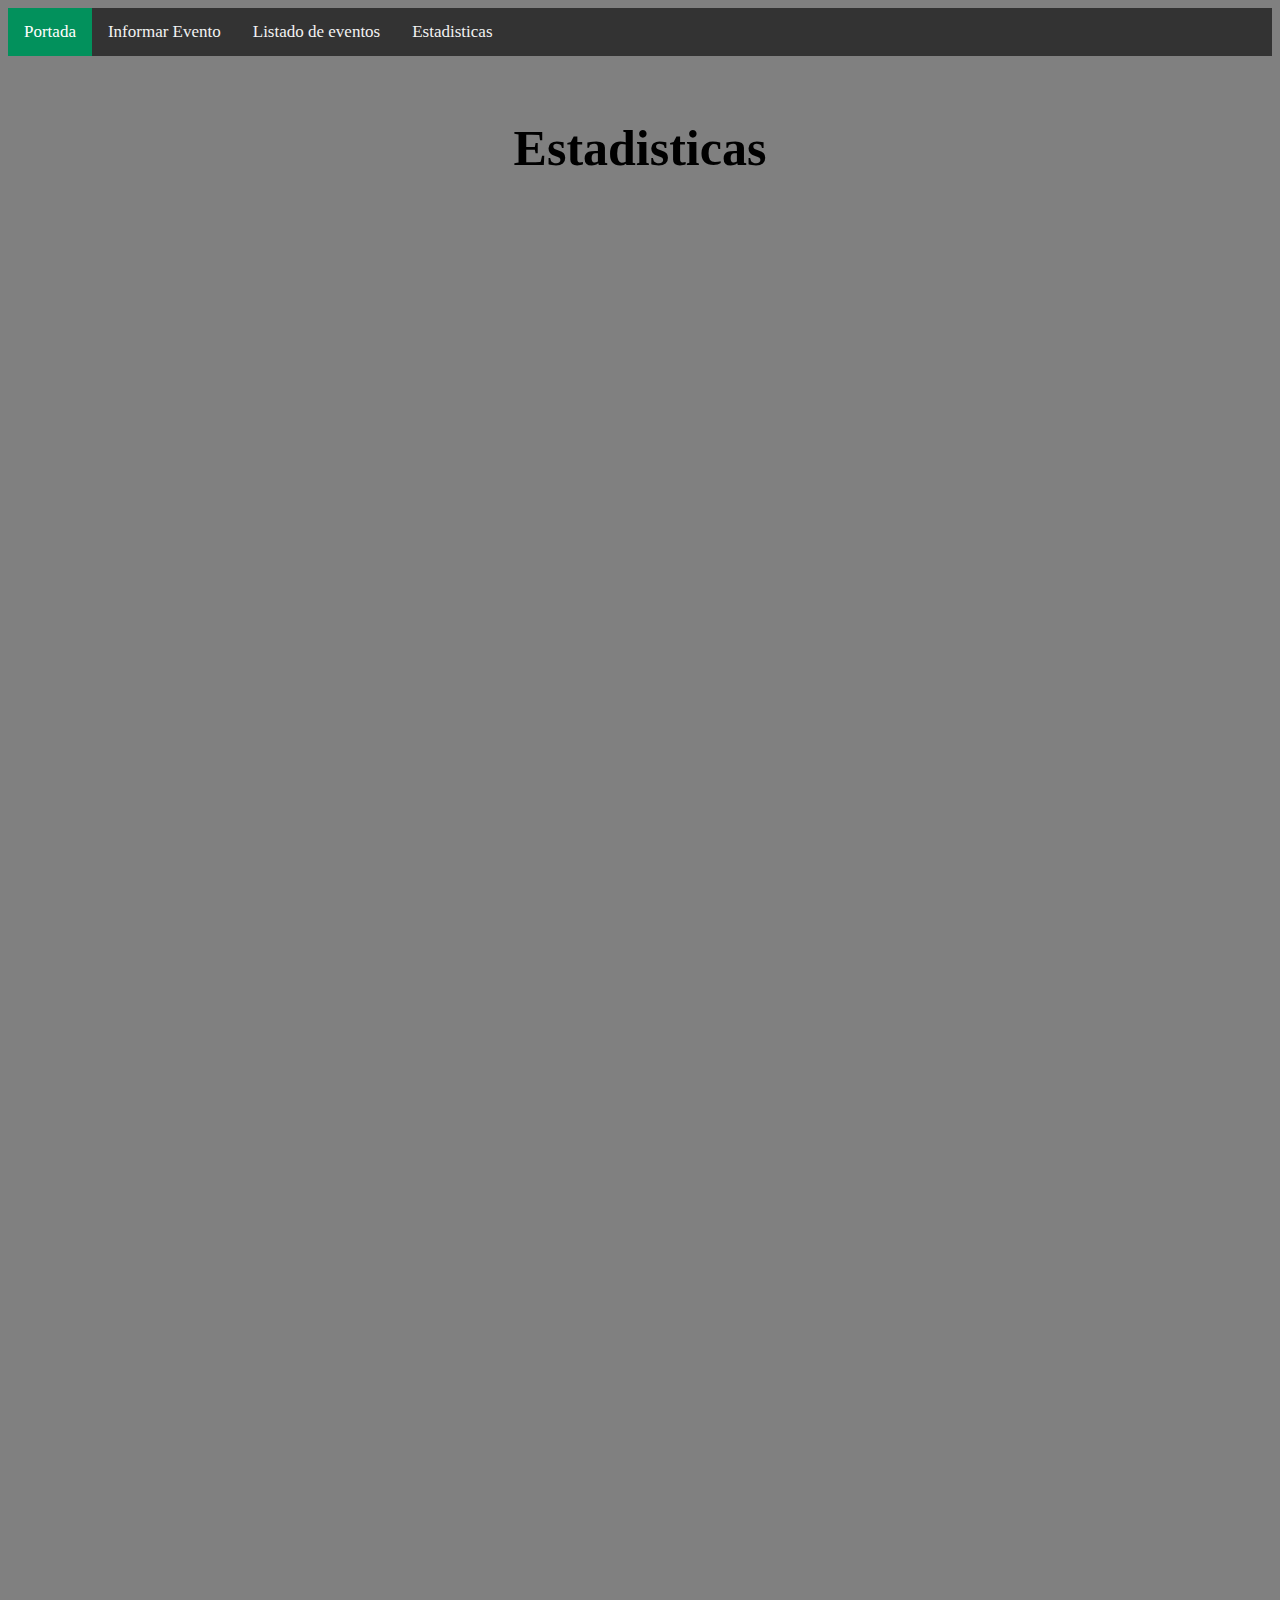
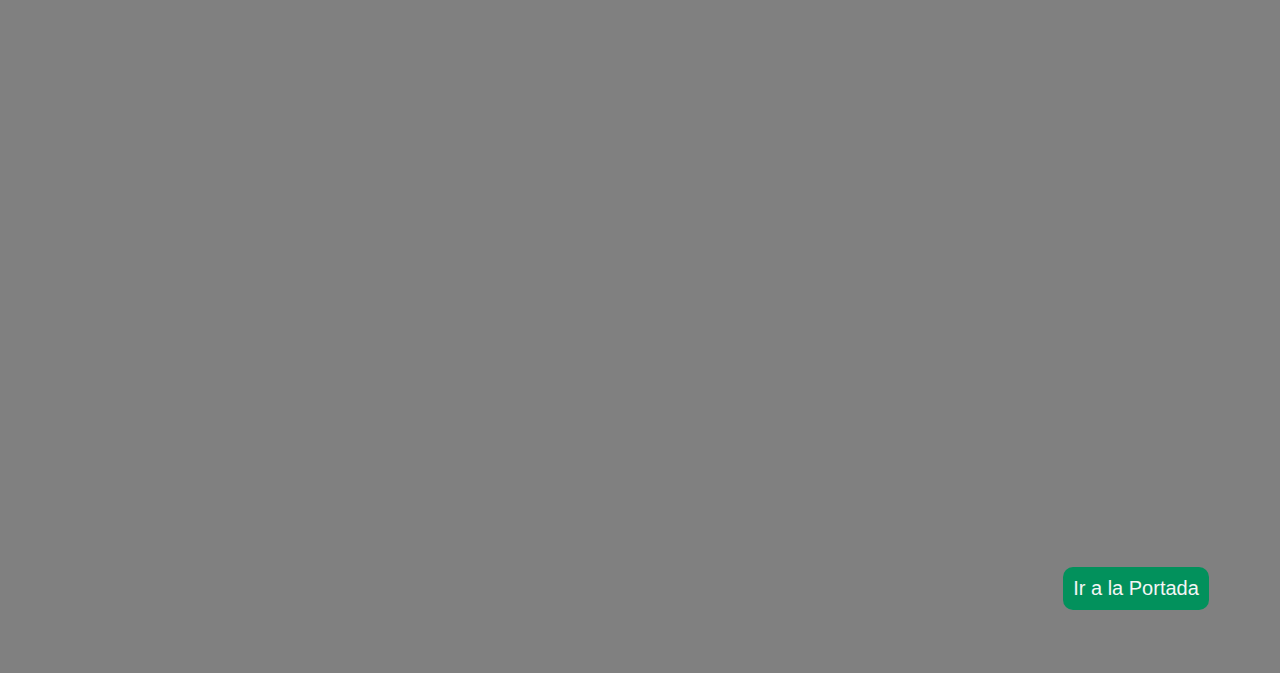
<file: static/html/estadisticas.html>
<!DOCTYPE html>
<html lang="en">

<head>
    <title>Estadisticas</title>
    <meta charset="UTF-8">
    <meta name="viewport" content="width=device-width, initial-scale=1">
    <link href="/static/css/menu.css" rel="stylesheet">
    <link href="https://cdn.jsdelivr.net/npm/bootstrap@5.1.1/dist/css/bootstrap.min.css" rel="stylesheet"
        integrity="sha384-F3w7mX95PdgyTmZZMECAngseQB83DfGTowi0iMjiWaeVhAn4FJkqJByhZMI3AhiU" crossorigin="anonymous">
    <link href="/static/css/estadisticas.css" rel="stylesheet">

    <script src="https://cdn.jsdelivr.net/npm/bootstrap@5.1.1/dist/js/bootstrap.bundle.min.js"
        integrity="sha384-/bQdsTh/da6pkI1MST/rWKFNjaCP5gBSY4sEBT38Q/9RBh9AH40zEOg7Hlq2THRZ"
        crossorigin="anonymous"></script>
    <script src="https://cdn.plot.ly/plotly-2.4.2.min.js"></script>
    <script src="/static/js/estadisticas.js"></script>
    <script src="/static/js/menu.js"></script>
</head>

<body onload="loadnav();">
    <div class="topnav" id="menu">
    </div>

    <div class="titulo negrita">Estadisticas</div>
    <div id="lineplot" class="plot-div"></div>

    <div id="pieplot" class="plot-div"></div>

    <div id="barplot" class="plot-div"></div>

    <button type="button" onclick="location.assign('/cgi-bin/portada.py');">Ir a la Portada</button>

    <script>

        function requestLine(){
            var xmlhttp = new XMLHttpRequest();
            xmlhttp.onreadystatechange = function () {
                if (this.readyState == 4 && this.status == 200) {
                    var line = xmlhttp.responseText;
                    let line_div = document.getElementById('lineplot');
                    let line_layout = create_layout('N° de eventos por día', 'Fecha', 'Número de eventos');
                    Plotly.newPlot(line_div, JSON.parse(line), line_layout);
                }
            }
            xmlhttp.open("GET", "/cgi-bin/linea.py", true);
            xmlhttp.send();
        }
        function requestPie() {
            var xmlhttp = new XMLHttpRequest();
            xmlhttp.onreadystatechange = function () {
                if (this.readyState == 4 && this.status == 200) {
                    var pie = xmlhttp.responseText;
                    let pie_div = document.getElementById("pieplot");
                    Plotly.newPlot(pie_div, JSON.parse(pie), create_layout('Porcentaje de eventos por tipo', '', ''));
                }
            }
            xmlhttp.open("GET", "/cgi-bin/torta.py", true);
            xmlhttp.send();
        }
        function requestBar(){
            var xmlhttp = new XMLHttpRequest();
            xmlhttp.onreadystatechange = function () {
                if (this.readyState == 4 && this.status == 200) {
                    var bar = xmlhttp.responseText;
                    let bar_div = document.getElementById('barplot');
                    let layout = create_layout('N° de eventos según mes y hora del día', 'Mes', 'Cantidad')
                    Plotly.newPlot(bar_div, JSON.parse(bar), layout);
                }
            }
            xmlhttp.open("GET", "/cgi-bin/barra.py", true);
            xmlhttp.send();
        }

        requestLine();
        requestPie();
        requestBar();
        

    </script>
</body>

</html>
</file>
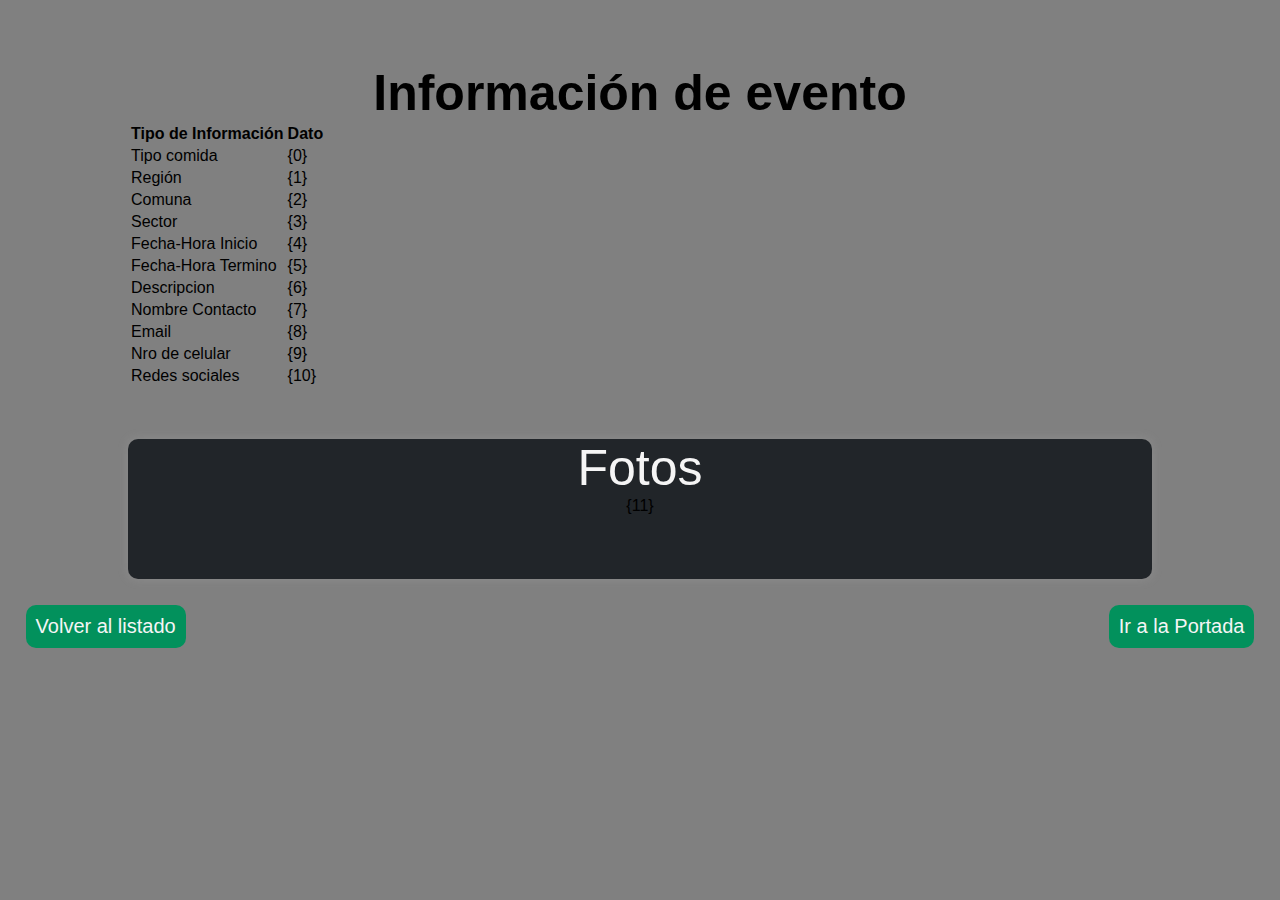
<file: static/html/info_evento.html>
<!DOCTYPE html>

<html lang="en">

<head>
    <title>Listado de Eventos</title>
    <meta charset="UTF-8">
    <base href= "../">
    <link href="https://cdn.jsdelivr.net/npm/bootstrap@5.1.1/dist/css/bootstrap.min.css" rel="stylesheet"
        integrity="sha384-F3w7mX95PdgyTmZZMECAngseQB83DfGTowi0iMjiWaeVhAn4FJkqJByhZMI3AhiU" crossorigin="anonymous">
    <link rel="stylesheet" href="/static/css/menu.css">
    <link rel="stylesheet" href="/static/css/listado_eventos.css">

    <script src="https://cdn.jsdelivr.net/npm/bootstrap@5.1.1/dist/js/bootstrap.bundle.min.js"
        integrity="sha384-/bQdsTh/da6pkI1MST/rWKFNjaCP5gBSY4sEBT38Q/9RBh9AH40zEOg7Hlq2THRZ"
        crossorigin="anonymous"></script>
    <script src="/static/js/menu.js"></script>

</head>

<body onload="myInit();">
    <div class="topnav" id="menu">
    </div>

    <div id="info">
        <div class=" titulo negrita">Información de evento</div>
        <div class="table-div">
            <table id="info-table" class="table table-dark table-hover">
                <thead>
                    <tr>
                        <th scope="col">Tipo de Información</th>
                        <th scope="col">Dato</th>
                    </tr>
                </thead>
                <tbody>
                    <tr>
                        <td>Tipo comida</td>
                        <td id="info-tipo">{0}</td>
                    </tr>
                    <tr>
                        <td>Región</td>
                        <td id="info-region">{1}</td>
                    </tr>
                    <tr>
                        <td>Comuna</td>
                        <td id="info-comuna">{2}</td>
                    </tr>
                    <tr>
                        <td>Sector</td>
                        <td id="info-sector">{3}</td>
                    </tr>
                    <tr>
                        <td>Fecha-Hora Inicio</td>
                        <td id="info-inicio">{4}</td>
                    </tr>
                    <tr>
                        <td>Fecha-Hora Termino</td>
                        <td id="info-termino">{5}</td>
                    </tr>

                    <tr>
                        <td>Descripcion</td>
                        <td id="info-descripcion">{6}</td>
                    </tr>
                    <tr>
                        <td>Nombre Contacto</td>
                        <td id="info-contacto">{7}</td>
                    </tr>
                    <tr>
                        <td>Email</td>
                        <td id="info-email">{8}</td>
                    </tr>
                    <tr>
                        <td>Nro de celular</td>
                        <td id="info-nro">{9}</td>
                    </tr>
                    <tr>
                        <td>Redes sociales </td>
                        <td id="info-redes">{10}</td>
                    </tr>

                </tbody>
            </table>
            
        </div>
        <div class="main">
            <div id="titulo-fotos" class="titulo">Fotos</div>
            <div id="info-imagenes" class="container">
                {11}
            </div>
        </div>
        <div class="info-botones">
            <button type="button" onclick="location.assign('/cgi-bin/listado_evento.py');">Volver al listado </button>
            <button type="button" onclick="location.assign('/cgi-bin/portada.py');">Ir a la Portada</button>
        </div>
        
    </div>
    <!-- The Modal -->
    <div id="myModal" class="modal">

        <!-- The Close Button -->
        <span class="close">&times;</span>

        <!-- Modal Content (The Image) -->
        <img src="/sample_images/image-not-found.png" alt="" class="modal-content" id="img01">

    </div>

    <script>
        {12}
    </script>
</body>

</html>
</file>
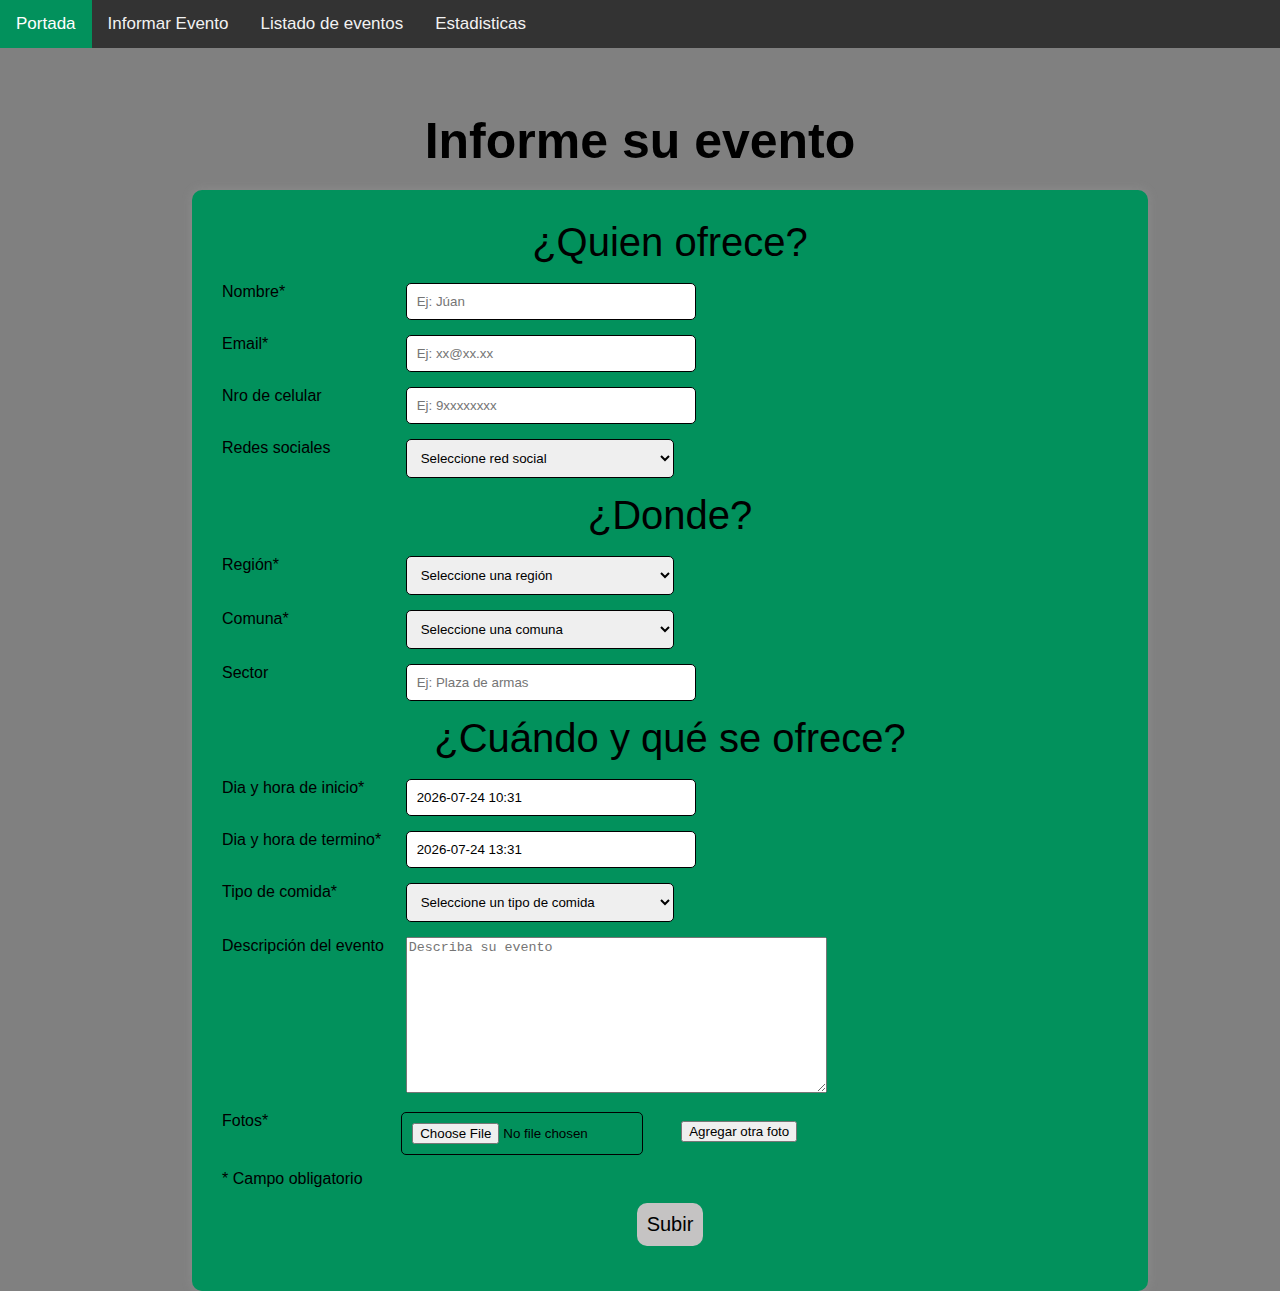
<file: static/html/nuevo_evento.html>
<!DOCTYPE html>


<html lang="en">


<head>
    <title>Registro de evento</title>
    <meta charset="UTF-8">
    <base href= "../">
    <link href="https://cdn.jsdelivr.net/npm/bootstrap@5.1.1/dist/css/bootstrap.min.css" rel="stylesheet"
        integrity="sha384-F3w7mX95PdgyTmZZMECAngseQB83DfGTowi0iMjiWaeVhAn4FJkqJByhZMI3AhiU" crossorigin="anonymous">
    <link rel="stylesheet" href="https://cdnjs.cloudflare.com/ajax/libs/font-awesome/4.7.0/css/font-awesome.min.css">
    <link rel="stylesheet" href="/static/css/nuevo_evento.css">
    <link rel="stylesheet" href="/static/css/menu.css">
    <link rel="stylesheet" href="/static/css/modal.css">

    <script src="https://cdn.jsdelivr.net/npm/bootstrap@5.1.1/dist/js/bootstrap.bundle.min.js"
        integrity="sha384-/bQdsTh/da6pkI1MST/rWKFNjaCP5gBSY4sEBT38Q/9RBh9AH40zEOg7Hlq2THRZ"
        crossorigin="anonymous"></script>

    <script src="/static/js/red_social.js"></script>
    <script src="/static/js/crear_regiones.js"></script>
    <script src="/static/js/validar.js"></script>
    <script src="/static/js/tipo_comida.js"></script>
    <script src="/static/js/menu.js"></script>
</head>

<body>
    <div class="topnav" id="menu">
    </div>

    <div class="titulo negrita">Informe su evento</div>
    <div class="main">

        <form id="evento" name="evento" action="/cgi-bin/add_event.py" enctype="multipart/form-data" method="post" onsubmit="envio(); return false;">

            <div class="seccion">¿Quien ofrece?</div>
            <div class="entrada">

                <div class="leyenda">Nombre*</div>

                <input type="text" size="100" class="nombre-input" id="nombre" name="nombre" placeholder="Ej: Júan"
                    maxlength="200" required />

            </div>

            <div class="entrada">

                <div class="leyenda">Email*</div>

                <input type="text" size="100" class="nombre-input" name="email" id="email" placeholder="Ej: xx@xx.xx"
                    required />

            </div>

            <div class="entrada">

                <div class="leyenda">Nro de celular</div>

                <input type="text" size="15" class="nombre-input" name="celular" id = 'celular' placeholder="Ej: 9xxxxxxxx" />

            </div>

            <div class="entrada">

                <div class="leyenda">Redes sociales</div>


                <select id="red-social" name="red-social" onchange="añadir_red(this.value);">
                </select>

            </div>

            <div id="form-redes">
            </div>


            <div class="seccion">¿Donde?</div>

            <div class="entrada">

                <div class="leyenda">Región*</div>

                <select id="region" name="region" onchange="mostrar_comunas(this.value)" required>
                    <option value="" selected="selected">Seleccione una Región</option>
                </select>

            </div>

            <div class="entrada">

                <div class="leyenda">Comuna*</div>

                <select id="comuna" name="comuna" required>
                    <option value="" selected="selected">Seleccione una comuna</option>
                </select>

            </div>

            <div class="entrada">

                <div class="leyenda">Sector</div>

                <input type="text" id="sector" name="sector" size="100" maxlength="100"
                    placeholder="Ej: Plaza de armas">

            </div>

            <div class="seccion">¿Cuándo y qué se ofrece?
            </div>
            <div class="entrada">
                <div class="leyenda">Dia y hora de inicio*</div>

                <input type="text" id="dia-hora-inicio" name="dia-hora-inicio" size="20" required>

            </div>

            <div class="entrada">
                <div class="leyenda">Dia y hora de termino*</div>

                <input type="text" id="dia-hora-termino" name="dia-hora-termino" size="20" required>

            </div>

            <div class="entrada">
                <div class="leyenda">Tipo de comida*</div>
                <select id="tipo-comida" name="tipo-comida" required>
                    <option value="" selected="selected"> Selecciones un tipo de comida</option>
                </select>
            </div>

            <div class="entrada">

                <div class="leyenda comentario">Descripción del evento</div>

                <textarea id="descripcion-evento" name="descripcion-evento" maxlength="1000" rows="10" cols="50"
                    placeholder="Describa su evento"></textarea>

            </div>

            <div class="entrada container">

                <div class="leyenda">Fotos*</div>
                <div class="btn-group-vertical" id="archivos">
                    <input type="file" class="foto" name="foto-comida" required>
                </div>

                <button type="button" class="boton-agregar " onclick="agregaInput()">Agregar otra foto</button>

            </div>

            <div class="entrada">* Campo obligatorio</div>

            <div class="entrada botones">

                <button id="enviar" type="submit">Subir</button>

            </div>


        </form>


    </div>

    <div id="confirmacion" class="modal">
        <!-- Modal content -->
        <div class="modal-content">
            <div class="modal-header">
                <h2>Confirmar envío del formulario</h2>
            </div>
            <div class="modal-body">
                <p>¿Está seguro que desea
                    agregar este evento?</p>
            </div>
            <div class="modal-footer">
                <button id="close-button" class="modal-button" type="button">Volver al formulario</button>
                <button type="button" class="modal-button" id="send-button">Envíar formulario</button>

            </div>
        </div>
    </div>

    <script>
        window.addEventListener("load", myInit, true);
        function myInit() {
            insertar_fechas();
            mostrar_comida();
            mostrar_regiones();
            mostrar_redes();
            loadnav();
        };
        function envio() {
            let valid = validar_campos();
            if (valid) {
                let confirmacion = document.getElementById("confirmacion");
                let close_btn = document.getElementById("close-button");
                let send_btn = document.getElementById("send-button");

                confirmacion.style.display = "block";
                close_btn.onclick = function () {
                    confirmacion.style.display = "none";
                }
                send_btn.onclick = function () {
                    let forma = document.forms["evento"];
                    forma.submit();
                }
            }
        }
        function agregaInput() {
            let nfiles = document.getElementsByName("foto-comida").length;
            if (nfiles < 5) {
                var inp = document.createElement("input");
                inp.type = "file";
                inp.className = "foto";
                inp.name = "foto-comida"
                document.getElementById("archivos").appendChild(inp);
            }
        };

        function añadir_red(red_seleccionada) {
            let red_social = document.getElementById(red_seleccionada);

            if (red_social == null  && red_seleccionada != "") {
                let entry = document.createElement("div");
                entry.className = "entrada";

                let caption = document.createElement("div");
                caption.className = "leyenda";
                caption.innerHTML = red_seleccionada;
                entry.appendChild(caption);

                let inp = document.createElement("input");
                inp.type = "text";
                inp.placeholder = "Ingrese su url/id de " + red_seleccionada;
                inp.id = red_seleccionada;
                inp.name = red_seleccionada;
                entry.appendChild(inp)

                document.getElementById("form-redes").appendChild(entry);
            }
        }

    </script>
</body>

</html>
</file>
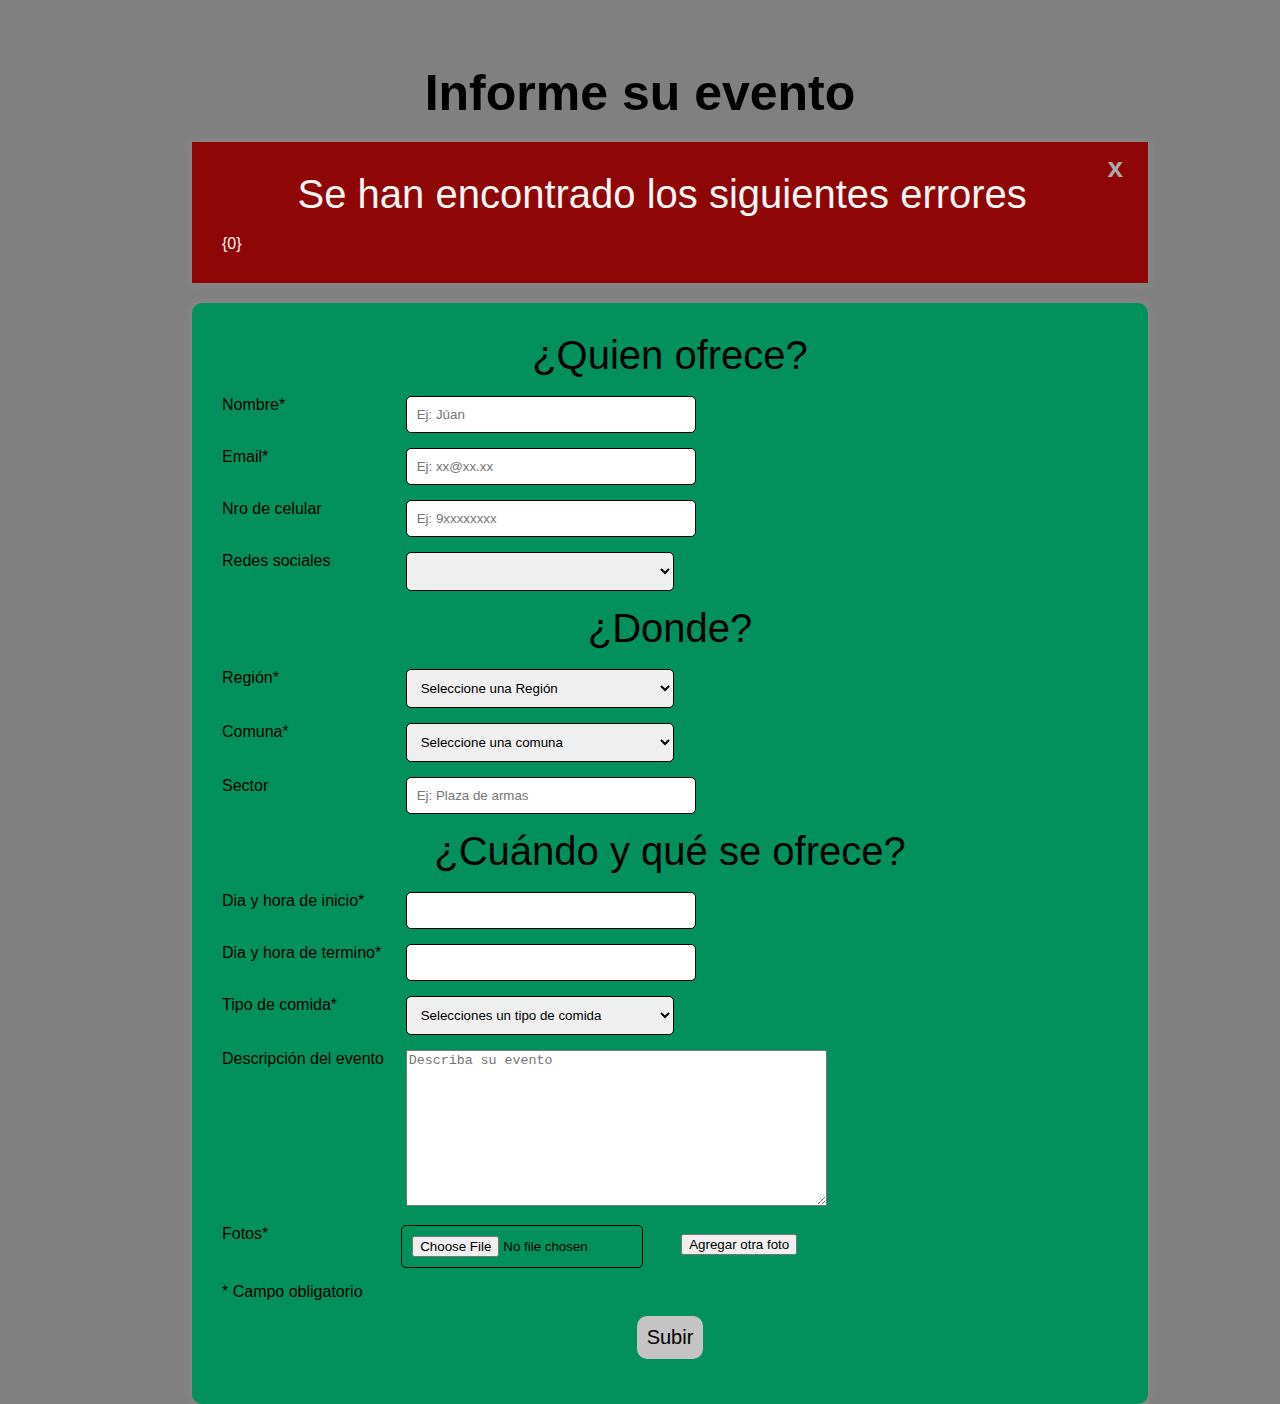
<file: static/html/nuevo_evento_error.html>
<!DOCTYPE html>


<html lang="en">


<head>
    <title>Registro de evento</title>
    <meta charset="UTF-8">
    <base href="../">
    <link href="https://cdn.jsdelivr.net/npm/bootstrap@5.1.1/dist/css/bootstrap.min.css" rel="stylesheet"
        integrity="sha384-F3w7mX95PdgyTmZZMECAngseQB83DfGTowi0iMjiWaeVhAn4FJkqJByhZMI3AhiU" crossorigin="anonymous">
    <link rel="stylesheet" href="https://cdnjs.cloudflare.com/ajax/libs/font-awesome/4.7.0/css/font-awesome.min.css">
    <link rel="stylesheet" href="/static/css/nuevo_evento.css">
    <link rel="stylesheet" href="/static/css/menu.css">
    <link rel="stylesheet" href="/static/css/modal.css">

    <script src="https://cdn.jsdelivr.net/npm/bootstrap@5.1.1/dist/js/bootstrap.bundle.min.js"
        integrity="sha384-/bQdsTh/da6pkI1MST/rWKFNjaCP5gBSY4sEBT38Q/9RBh9AH40zEOg7Hlq2THRZ"
        crossorigin="anonymous"></script>

    <script src="/static/js/red_social.js"></script>
    <script src="/static/js/crear_regiones.js"></script>
    <script src="/static/js/validar.js"></script>
    <script src="/static/js/tipo_comida.js"></script>
    <script src="/static/js/menu.js"></script>
</head>

<body>
    <div class="topnav" id="menu">
    </div>

    <div class="titulo negrita">Informe su evento</div>
    <div class="error" id="error">
        <span class="close" onclick="close_error();">x</span>
        <div class="seccion">Se han encontrado los siguientes errores</div>
        {0}
    </div>
    <div class="main">

        <form id="evento" name="evento" action="/cgi-bin/add_event.py" enctype="multipart/form-data" method="post" onsubmit="envio(); return false;">

            <div class="seccion">¿Quien ofrece?</div>
            <div class="entrada">

                <div class="leyenda">Nombre*</div>

                <input type="text" size="100" class="nombre-input" id="nombre" name="nombre" placeholder="Ej: Júan"
                    maxlength="200" required />

            </div>

            <div class="entrada">

                <div class="leyenda">Email*</div>

                <input type="text" size="100" class="nombre-input" name="email" id="email" placeholder="Ej: xx@xx.xx"
                    required />

            </div>

            <div class="entrada">

                <div class="leyenda">Nro de celular</div>

                <input type="text" size="15" class="nombre-input" id="celular" name="celular" placeholder="Ej: 9xxxxxxxx" />

            </div>

            <div class="entrada">

                <div class="leyenda">Redes sociales</div>


                <select id="red-social" name="red-social" onchange="añadir_red(this.value);">
                </select>

            </div>

            <div id="form-redes">
            </div>


            <div class="seccion">¿Donde?</div>

            <div class="entrada">

                <div class="leyenda">Región*</div>

                <select id="region" name="region" onchange="mostrar_comunas(this.value)" required>
                    <option value="" selected="selected">Seleccione una Región</option>
                </select>

            </div>

            <div class="entrada">

                <div class="leyenda">Comuna*</div>

                <select id="comuna" name="comuna" required>
                    <option value="" selected="selected">Seleccione una comuna</option>
                </select>

            </div>

            <div class="entrada">

                <div class="leyenda">Sector</div>

                <input type="text" id="sector" name="sector" size="100" maxlength="100"
                    placeholder="Ej: Plaza de armas">

            </div>

            <div class="seccion">¿Cuándo y qué se ofrece?
            </div>
            <div class="entrada">
                <div class="leyenda">Dia y hora de inicio*</div>

                <input type="text" id="dia-hora-inicio" name="dia-hora-inicio" size="20" required>

            </div>

            <div class="entrada">
                <div class="leyenda">Dia y hora de termino*</div>

                <input type="text" id="dia-hora-termino" name="dia-hora-termino" size="20" required>

            </div>

            <div class="entrada">
                <div class="leyenda">Tipo de comida*</div>
                <select id="tipo-comida" name="tipo-comida" required>
                    <option value="" selected="selected"> Selecciones un tipo de comida</option>
                </select>
            </div>

            <div class="entrada">

                <div class="leyenda comentario">Descripción del evento</div>

                <textarea id="descripcion-evento" name="descripcion-evento" maxlength="1000" rows="10" cols="50"
                    placeholder="Describa su evento"></textarea>

            </div>

            <div class="entrada container">

                <div class="leyenda">Fotos*</div>
                <div class="btn-group-vertical" id="archivos">
                    <input type="file" class="foto" name="foto-comida" required>
                </div>

                <button type="button" class="boton-agregar " onclick="agregaInput()">Agregar otra foto</button>

            </div>

            <div class="entrada">* Campo obligatorio</div>

            <div class="entrada botones">

                <button id="enviar" type="submit">Subir</button>

            </div>


        </form>


    </div>

    <div id="confirmacion" class="modal">
        <!-- Modal content -->
        <div class="modal-content">
            <div class="modal-header">
                <h2>Confirmar envío del formulario</h2>
            </div>
            <div class="modal-body">
                <p>¿Está seguro que desea
                    agregar este evento?</p>
            </div>
            <div class="modal-footer">
                <button id="close-button" class="modal-button" type="button">Volver al formulario</button>
                <button type="button" class="modal-button" id="send-button">Envíar formulario</button>

            </div>
        </div>
    </div>

    <script>
        {1}
    </script>
</body>

</html>
</file>
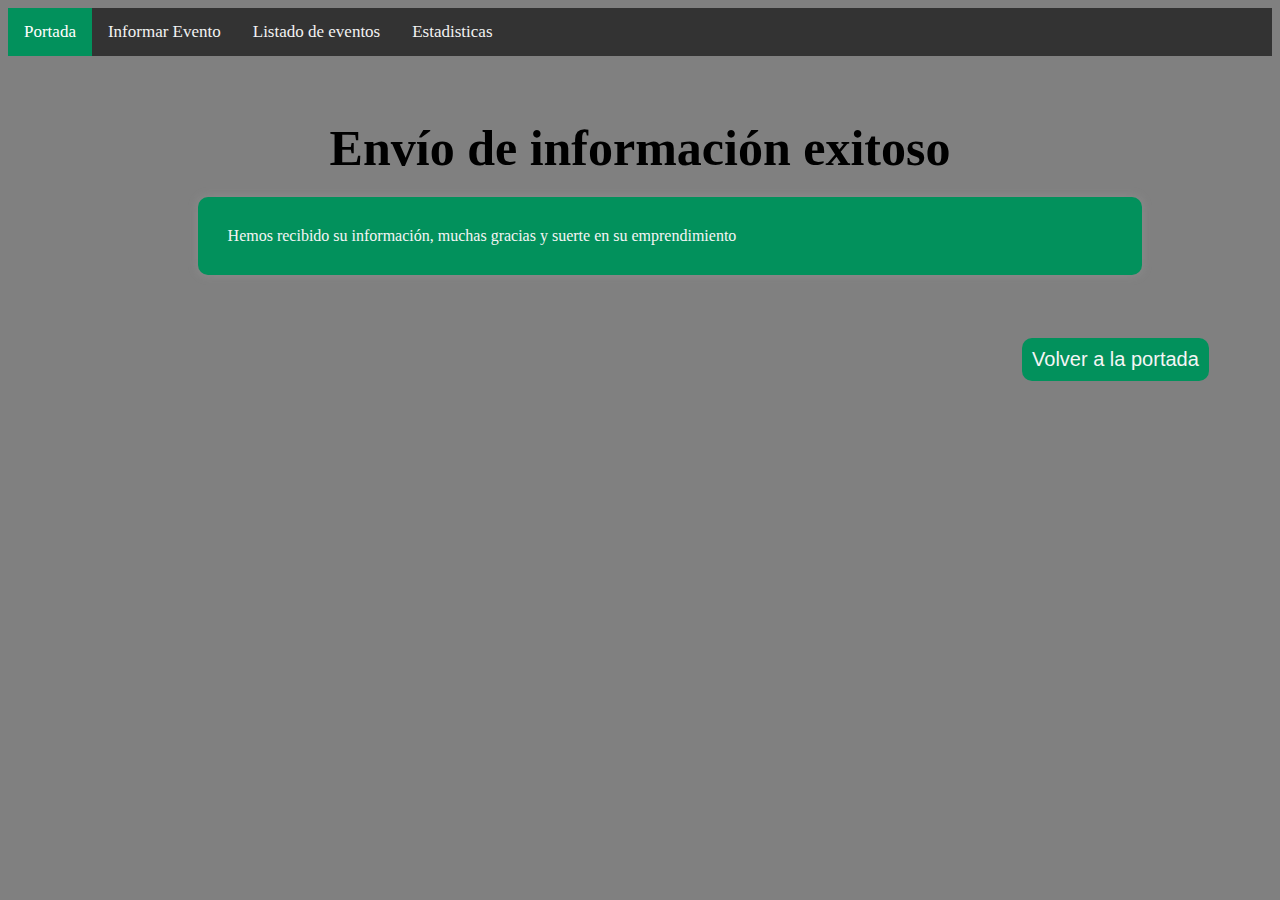
<file: static/html/success.html>
<!DOCTYPE html>
<html lang="en">

<head>
    <title>Información recibida</title>
    <meta charset="UTF-8">
    <base href="../">
    <meta name="viewport" content="width=device-width, initial-scale=1">
    <link rel="stylesheet" href="/static/css/menu.css">
    <link rel="stylesheet" href="/static/css/success.css">
    <link href="https://cdn.jsdelivr.net/npm/bootstrap@5.1.1/dist/css/bootstrap.min.css" rel="stylesheet"
        integrity="sha384-F3w7mX95PdgyTmZZMECAngseQB83DfGTowi0iMjiWaeVhAn4FJkqJByhZMI3AhiU" crossorigin="anonymous">

    <script src="https://cdn.jsdelivr.net/npm/bootstrap@5.1.1/dist/js/bootstrap.bundle.min.js"
        integrity="sha384-/bQdsTh/da6pkI1MST/rWKFNjaCP5gBSY4sEBT38Q/9RBh9AH40zEOg7Hlq2THRZ"
        crossorigin="anonymous"></script>
    <script src="/static/js/menu.js"></script>

</head>

<body class="body">
    <div class="topnav" id="menu">
    </div>

    <div class="titulo negrita">Envío de información exitoso</div>
    <div class="main">
        Hemos recibido su información, muchas gracias y suerte en su emprendimiento
    </div>

    <button id="home-btn" class="boton" type="button" onclick="location.assign('/cgi-bin/portada.py')">Volver a la portada</button>

    <script>

        window.addEventListener("load", myInit, true);
        function myInit(){
            loadnav();
        }
        function myFunction() {
            var x = document.getElementById("myTopnav");
            if (x.className === "topnav") {
                x.className += " responsive";
            } else {
                x.className = "topnav";
            }
        }
    </script>
</body>

</html>
</file>
<file: static/css/menu.css>
/* Add a black background color to the top navigation */
.topnav {
    background-color: #333;
    overflow: hidden;
  }
  
  /* Style the links inside the navigation bar */
  .topnav a {
    float: left;
    display: block;
    color: #f2f2f2;
    text-align: center;
    padding: 14px 16px;
    text-decoration: none;
    font-size: 17px;
  }
  
  /* Change the color of links on hover */
  .topnav a:hover {
    background-color: #ddd;
    color: black;
  }
  
  /* Add an active class to highlight the current page */
  .topnav a.active {
    background-color: #02915c;
    color: white;
  }
  
  /* Hide the link that should open and close the topnav on small screens */
  .topnav .icon {
    display: none;
  }

  /* When the screen is less than 600 pixels wide, hide all links, except for the first one ("Home"). Show the link that contains should open and close the topnav (.icon) */
@media screen and (max-width: 600px) {
    .topnav a:not(:first-child) {display: none;}
    .topnav a.icon {
      float: right;
      display: block;
    }
  }
  
  /* The "responsive" class is added to the topnav with JavaScript when the user clicks on the icon. This class makes the topnav look good on small screens (display the links vertically instead of horizontally) */
  @media screen and (max-width: 600px) {
    .topnav.responsive {position: relative;}
    .topnav.responsive a.icon {
      position: absolute;
      right: 0;
      top: 0;
    }
    .topnav.responsive a {
      float: none;
      display: block;
      text-align: left;
    }
  }
</file>
<file: static/css/estadisticas.css>
body{
    background-color:grey ;
}

button{
    background-color: #02915c;
    float:right;
    margin-right: 5%;
    margin-top:0%;
    margin-bottom: 5%;
    color: whitesmoke;
    padding: 10px;
    border-radius: 10px;
    border: 0;
    outline: 0;
    font-size: 20px;
    font-weight: 300;
}

.plot-div{
    width: 800px;
    height: 600px;
    margin: 0 auto;
    margin-bottom: 5%;
}
.titulo {
    font-size: 50px;
    width: 100%;
    text-align: center;
    margin-top: 5%;
}

.negrita {
    font-weight: 800;
}

#tester{
    text-align: center;
}
</file>
<file: static/css/listado_eventos.css>
body {
    font-family: "Segoe UI", Helvetica, Arial, sans-serif;
    margin: 0 !important;
    background-color: grey;
}

.table-div{
    width: 80%;
    margin-right: 10%;
    margin-left: 10%;
}

button{
    background-color: #02915c;
    color: whitesmoke;
    padding: 10px;
    border-radius: 10px;
    border: 0;
    outline: 0;
    font-size: 20px;
    font-weight: 300;
}
.main {
    width: 80%;
    background-color: #212529;
    border-radius: 10px;
    margin-left: 10%;
    margin-right: 10%;
    box-shadow: #adadad30 0 0 9px 2px;
    font-weight: 400;
    padding-bottom: 5%;
}

#info-imagenes{
    display: flex;
    flex-wrap: wrap;
    justify-content: space-around;
}

.display-imagenes{
    width: 320px;
    height: 240px;
    padding: 5px;
}
.display-imagenes:hover{
    opacity: 0.7;
    cursor:pointer;
}
.info-botones{
    display: flex;
    justify-content: space-between;
    margin: 2%;
}
.tr-clickable {
    cursor: pointer;
}

.titulo {
    font-size: 50px;
    width: 100%;
    text-align: center;
    margin-top: 5%;
}
#titulo-fotos{
    color:whitesmoke;
}

.negrita {
    font-weight: 800;
}

/* The Modal (background) */
.modal {
    display: none; /* Hidden by default */
    position: fixed; /* Stay in place */
    z-index: 1; /* Sit on top */
    padding-top: 100px; /* Location of the box */
    left: 0;
    top: 0;
    width: 100%; /* Full width */
    height: 100%; /* Full height */
    overflow: auto; /* Enable scroll if needed */
    background-color: rgb(0,0,0); /* Fallback color */
    background-color: rgba(0,0,0,0.9); /* Black w/ opacity */
  }
  
  /* Modal Content (Image) */
  .modal-content {
    margin: auto;
    display: block;
    width: 800px;
    height: 600px;
  }
  
  
  /* Add Animation - Zoom in the Modal */
  .modal-content {
    animation-name: zoom;
    animation-duration: 0.6s;
  }
  
  @keyframes zoom {
    from {transform:scale(0)}
    to {transform:scale(1)}
  }
  
  /* The Close Button */
  .close {
    position: absolute;
    top: 15px;
    right: 35px;
    color: #f1f1f1;
    font-size: 40px;
    font-weight: bold;
    transition: 0.3s;
  }
  
  .close:hover,
  .close:focus {
    color: #bbb;
    text-decoration: none;
    cursor: pointer;
  }
</file>
<file: static/css/nuevo_evento.css>
body {
    font-family: "Segoe UI", Helvetica, Arial, sans-serif;
    margin: 0 !important;
    background-color: grey;
}

.close {
    position: relative;
    top: -20px;
    right: -5px;
    color: whitesmoke;
    font-size: 40px;
    font-weight: bold;
    transition: 0.3s;
  }

.modal-button {
    margin-right: 5%;
    margin-top: 5%;
    background-color: grey;
    color: whitesmoke;
    padding: 10px;
    border-radius: 10px;
    border: 0;
    outline: 0;
    font-size: 20px;
    font-weight: 300;
}


.boton-agregar {
    margin-left: 5px;
    margin-top: 1%;
}

.foto {
    width: 80%;
}

.titulo {
    font-size: 50px;
    width: 100%;
    text-align: center;
    margin-top: 5%;
}

.seccion {
    font-size: 40px;
    width: 100%;
    margin-bottom: 2%;
    text-align: center;
}

.negrita {
    font-weight: 800;
}

@media screen and (max-width: 500px) {
    .negrita {
        font-weight: 300;
    }
}

.error {
    width: 70%;
    background-color: rgb(143, 6, 6);
    color: whitesmoke;
    /*border-radius: 10px;*/
    padding: 30px;
    margin-left: 15%;
    margin-top: 20px;
    box-shadow: #adadad30 0 0 9px 2px;
    font-weight: 400;
}

.main {
    width: 70%;
    background-color: #02915c;
    border-radius: 10px;
    padding: 30px;
    margin-left: 15%;
    margin-top: 20px;
    box-shadow: #adadad30 0 0 9px 2px;
    font-weight: 400;
}

input, select {
    padding: 10px;
    border-radius: 5px;
    border: 1px solid black;
    width: 30%;
}

.leyenda {
    width: 20%;
    display: inline-block;
    vertical-align: top;
    text-align: left;
}

#archivo {
    border: 0 !important;
    padding-left: 0 !important;
}

.menu .entrada {
    color: gray;
    display: inline-block;
    padding: 10px;
    border-right: 1px solid black;
}

.main .entrada {
    margin-bottom: 15px;
}

#enviar {
    background-color: rgb(197, 195, 195);
    padding: 10px;
    border-radius: 10px;
    border: 0;
    outline: 0;
    font-size: 20px;
    font-weight: 300;
}

#enviar:hover {
    color: aliceblue;
    box-shadow: #adadad30 0 0 9px 2px;
    cursor: pointer;
}

.botones {
    text-align: center;
}

.menu {
    text-align: center;
    width: 100%;
    font-size: 20px;
    background-color: #e5e5e5;
}

a {
    text-decoration: none;
    color: inherit;
}

a:hover {
    color: orange;
}

.container {
    display: flex;
    align-items: flex-start;
}

.vertical-input {
    display: flex;
    flex-direction: column;
    width: 100%;
    margin-top: 4px;
    margin-bottom: 4px;
    margin-left: 20.5%;
}
</file>
<file: static/css/modal.css>
/* The Modal (background) */
/* Modal Header */
.modal-header {
    padding: 2px 16px;
    background-color: #02915c;
    color: whitesmoke;
    text-align: center !important;
  }
  
  /* Modal Body */
  .modal-body {padding: 2px 16px;}
  
  /* Modal Footer */
  .modal-footer {
    display: flex;
    flex-wrap: wrap;
    justify-content: space-around;
    padding: 2px 16px;
    background-color: #02915c;
    color: whitesmoke;
  }
  
  
  /* Add Animation */
  @keyframes animatetop {
    from {top: -300px; opacity: 0}
    to {top: 0; opacity: 1}
  }
.modal {
    display: none; /* Hidden by default */
    position: fixed; /* Stay in place */
    z-index: 1; /* Sit on top */
    left: 0;
    top: 0;
    width: 100%; /* Full width */
    height: 100%; /* Full height */
    overflow: auto; /* Enable scroll if needed */
    background-color: rgb(0,0,0); /* Fallback color */
    background-color: rgba(0,0,0,0.4); /* Black w/ opacity */
  }
  
/* Modal Content */
.modal-content {
    position: relative;
    background-color: #fefefe;
    text-align: center;
    margin: auto;
    padding: 0;
    border: 1px solid #888;
    width: 80%;
    box-shadow: 0 4px 8px 0 rgba(0,0,0,0.2),0 6px 20px 0 rgba(0,0,0,0.19);
    animation-name: animatetop;
    animation-duration: 0.4s
  }
  
  /* The Close Button */
  .close {
    color: #aaa;
    float: right;
    font-size: 28px;
    font-weight: bold;
  }
  
  .close:hover,
  .close:focus {
    color: black;
    text-decoration: none;
    cursor: pointer;
  }
</file>
<file: static/css/success.css>
.body{
    background-color:grey ;
}

.boton{
    float: right;
    margin-right: 5%;
    margin-top: 5%;
    background-color: #02915c;
    color: whitesmoke;
    padding: 10px;
    border-radius: 10px;
    border: 0;
    outline: 0;
    font-size: 20px;
    font-weight: 300;
}

.titulo {
    font-size: 50px;
    width: 100%;
    text-align: center;
    margin-top: 5%;
}

.negrita {
    font-weight: 800;
}

.main {
    width: 70%;
    background-color: #02915c;
    color :whitesmoke;
    border-radius: 10px;
    padding: 30px;
    margin-left: 15%;
    margin-top: 20px;
    box-shadow: #adadad30 0 0 9px 2px;
    font-weight: 400;
}
</file>
